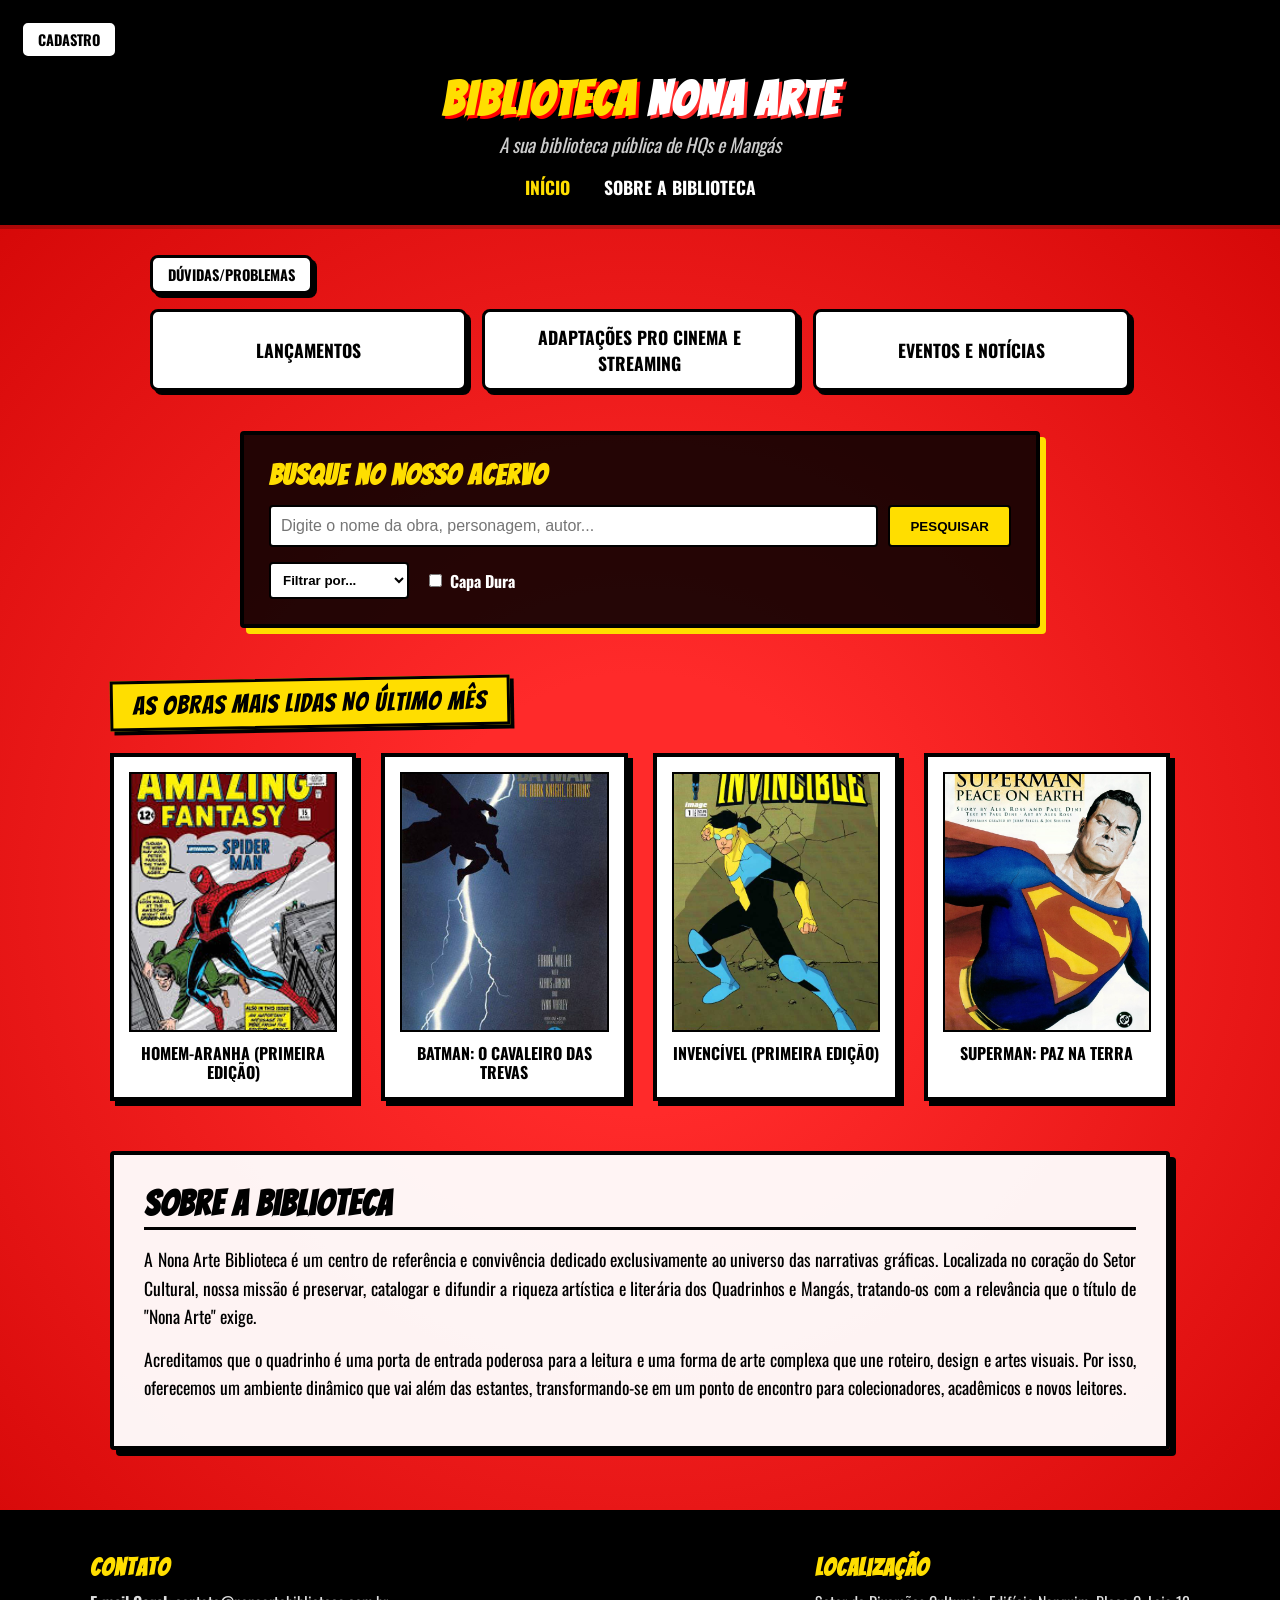
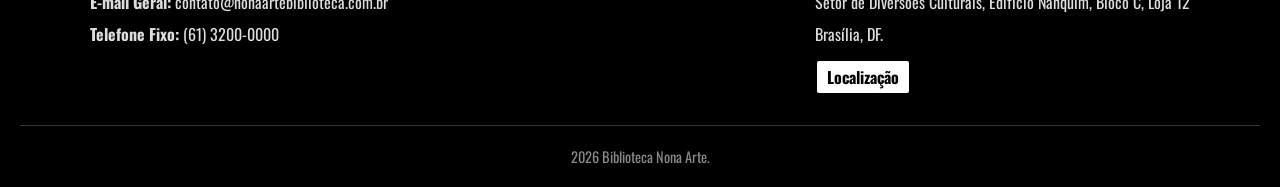
<file: index.html>
<!DOCTYPE HTML>
<html>
<head>
    <title>Biblioteca Nona Arte</title> 
    <meta charset="utf-8">
    <meta name="viewport" content="width=device-width, initial-scale=1.0">
    <link rel="stylesheet" href="estilo.css">
    <link href="https://fonts.googleapis.com/css2?family=Bangers&family=Oswald:wght@400;700&display=swap" rel="stylesheet">
</head>
<body> 

    <header class="main-header"> 
	    <div class="top-row-buttons">
            <a href="Cadastro.html" class="comic-btn small-btn">Cadastro</a>
        </div>
        <div class="logo-container"> 
            <h1>Biblioteca <span>Nona Arte</span></h1> 

            <p>A sua biblioteca pública de HQs e Mangás</p> 
        </div> 
        
        <nav class="main-nav"> 
            <a href="#" class="active">Início</a>
            <a href="#sobre">Sobre a Biblioteca</a> 
		
        </nav> 
    </header>
    
    <section class="quick-links-section">
        <div class="top-row-buttons">
            <a href="Dúvidas.html" class="comic-btn small-btn">Dúvidas/Problemas</a>
        </div>
        <div class="main-buttons-grid">
            <a href="Site(Lançamento).html" class="comic-btn">Lançamentos</a>
            
            <a href="Site(streaming).html" class="comic-btn">Adaptações pro cinema e streaming</a>
            <a href="Site(Eventos e notícias).html" class="comic-btn">Eventos e Notícias</a>
        </div>
    </section>

    <section class="search-section">
        <h2>Busque no nosso acervo</h2> 
        <form class="search-form-container">
            <div class="search-input-group">
                <input type="text" placeholder="Digite o nome da obra, personagem, autor..." required>
                <button type="submit">Pesquisar</button> 
            </div> 

            <div class="filters-container">
                <select name="filtro-tipo">
                    <option value="">Filtrar por...</option> 
                    <option value="nome">Nome da Obra</option>
                    <option value="personagem">Personagem</option>
                    <option value="autores">Autores(as)</option>
                    <option value="ilustradores">Ilustradores(as)</option>
                    <option value="editora">Editora</option>
                </select> 
                
                <label class="checkbox-label"> 
                    <input type="checkbox" name="capa-dura"> Capa Dura 
                </label> 
            </div> 
        </form> 
    </section>  
	
    
    <main class="content-container"> 
        <section class="book-grid-section">
            <div class="section-title-badge">AS OBRAS MAIS LIDAS NO ÚLTIMO MÊS</div>
            
            <div class="cards-grid">
                <div class="book-card">
                    <div class="book-cover-placeholder spyder"></div> 
                    <h3>Homem-aranha (primeira edição)</h3> 
                </div> 
                <div class="book-card">
                    <div class="book-cover-placeholder batman"></div> 
                    <h3>Batman: O cavaleiro das trevas</h3> 
                </div> 
                <div class="book-card">
                    <div class="book-cover-placeholder invincible"></div> 
                    <h3>Invencível (primeira edição)</h3> 
                </div> 
                <div class="book-card">
                    <div class="book-cover-placeholder superman"></div> 
                    <h3>Superman: Paz na Terra</h3> 
                </div> 
            </div> 
        </section>

        <section id="sobre" class="about-section">
            <h2>Sobre a Biblioteca</h2>
            <p>A Nona Arte Biblioteca é um centro de referência e convivência dedicado exclusivamente ao universo das narrativas gráficas. Localizada no coração do Setor Cultural, nossa missão é preservar, catalogar e difundir a riqueza artística e literária dos Quadrinhos e Mangás, tratando-os com a relevância que o título de "Nona Arte" exige.</p>
            <p>Acreditamos que o quadrinho é uma porta de entrada poderosa para a leitura e uma forma de arte complexa que une roteiro, design e artes visuais. Por isso, oferecemos um ambiente dinâmico que vai além das estantes, transformando-se em um ponto de encontro para colecionadores, acadêmicos e novos leitores.</p>
        </section>
    </main> 
                
    <footer class="main-footer">
        <div class="footer-content">
            <div class="footer-info">
                <h3>Contato</h3>
                <p><strong>E-mail Geral:</strong> contato@nonaartebiblioteca.com.br</p>
                <p><strong>Telefone Fixo:</strong> (61) 3200-0000</p>
            </div>
            <div class="footer-location">
                <h3>Localização</h3>
                <p>Setor de Diversões Culturais, Edifício Nanquim, Bloco C, Loja 12</p>
                <p>Brasília, DF.</p>
                <a href="#" class="maps-link">Localização</a>
            </div>
        </div>
        <div class="footer-bottom">
            <p> 2026 Biblioteca Nona Arte. </p>
        </div>
    </footer>
                
</body>
</html>
</file>
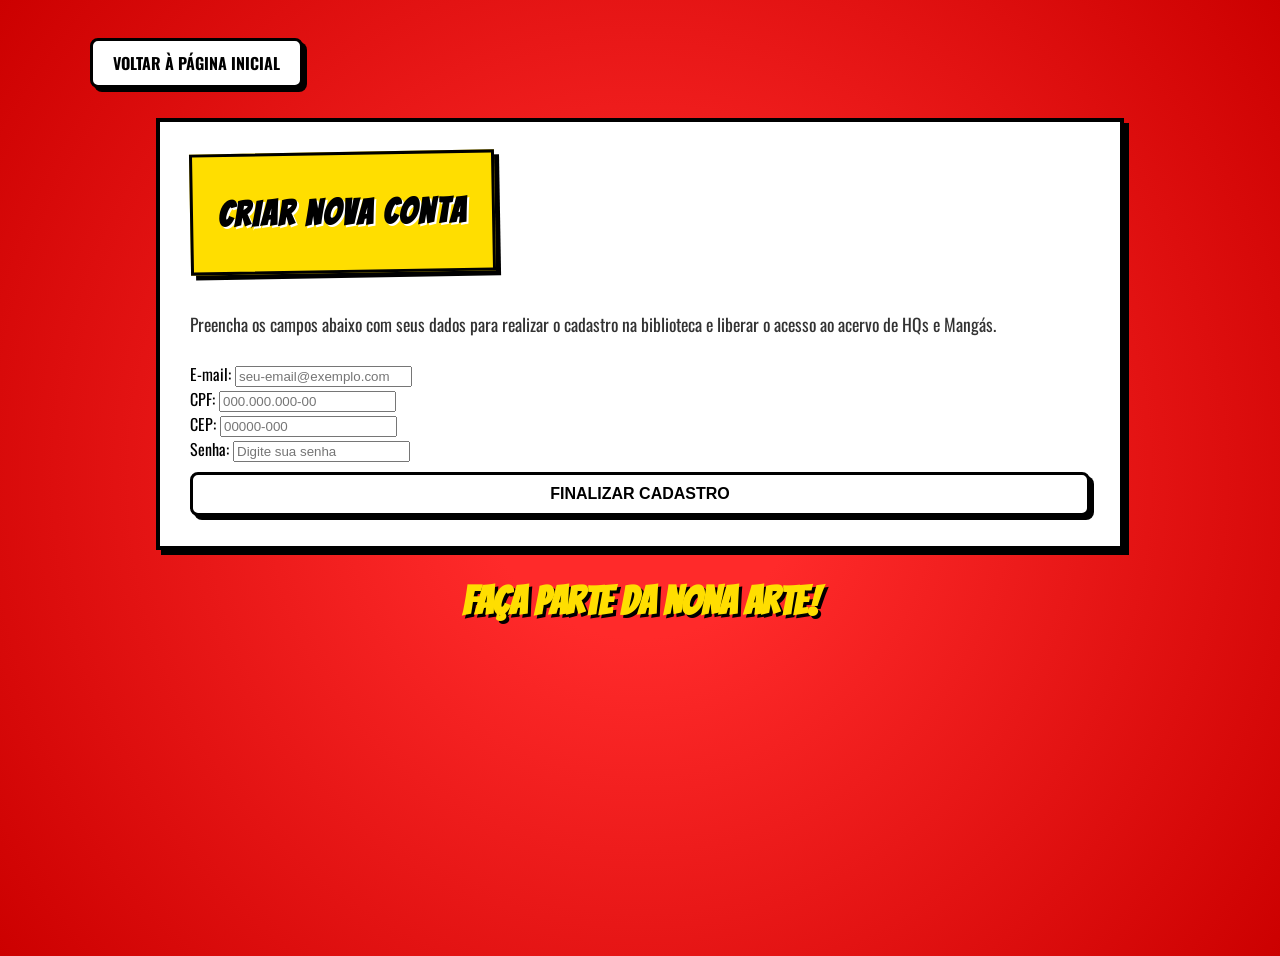
<file: Cadastro.html>
<!DOCTYPE HTML>
<html lang="pt-BR">
<head>
    <meta charset="UTF-8">
    <meta name="viewport" content="width=device-width, initial-scale=1.0">
    <title>Cadastro - Biblioteca Nona Arte</title>
    <link rel="stylesheet" href="estilo2.css">
    <link href="https://fonts.googleapis.com/css2?family=Bangers&family=Oswald:wght@400;700&display=swap" rel="stylesheet">
</head>
<body>

  
    <div class="main-buttons-grid">
        <a href="index.html" class="comic-btn">Voltar à Página Inicial</a>
    </div>  

    <main class="content-container"> 
       
        <section class="book-card" style="text-align: left; max-width: 900px; margin: 0 auto; padding: 30px;">
            
          
            <div class="section-title-badge" style="margin-bottom: 20px;">
                <h1>Criar Nova Conta</h1>
            </div>
            
            <p style="font-size: 1.1rem; line-height: 1.5; margin-bottom: 25px; color: #333333;">
                Preencha os campos abaixo com seus dados para realizar o cadastro na biblioteca e liberar o acesso ao acervo de HQs e Mangás.
            </p>

            
            <form action="#" method="POST" class="comic-form">
                
                
                <div class="form-group">
                    <label for="email">E-mail:</label>
                    <input type="email" id="email" name="email" placeholder="seu-email@exemplo.com" required>
                </div>

               
                <div class="form-group">
                    <label for="cpf">CPF:</label>
                    <input type="text" id="cpf" name="cpf" placeholder="000.000.000-00" pattern="\d{3}\.\d{3}\.\d{3}-\d{2}" title="Digite o CPF no formato 000.000.000-00" required>
                </div>

                
                <div class="form-group">
                    <label for="cep">CEP:</label>        
                    <input type="text" id="cep" name="cep" placeholder="00000-000" pattern="\d{5}-\d{3}" title="Digite o CEP no formato 00000-000" required>
                </div>

            
                <div class="form-group">
                    <label for="senha">Senha:</label>
                    <input type="password" id="senha" name="senha" placeholder="Digite sua senha" minlength="6" required>
                </div>

                
                <button type="submit" class="comic-btn" style="width: 100%; margin-top: 10px;">Finalizar Cadastro</button>

            </form> 
        </section>
    </main> 

    <h1>Faça Parte da Nona Arte!</h1>
</body>
</html>
</file>
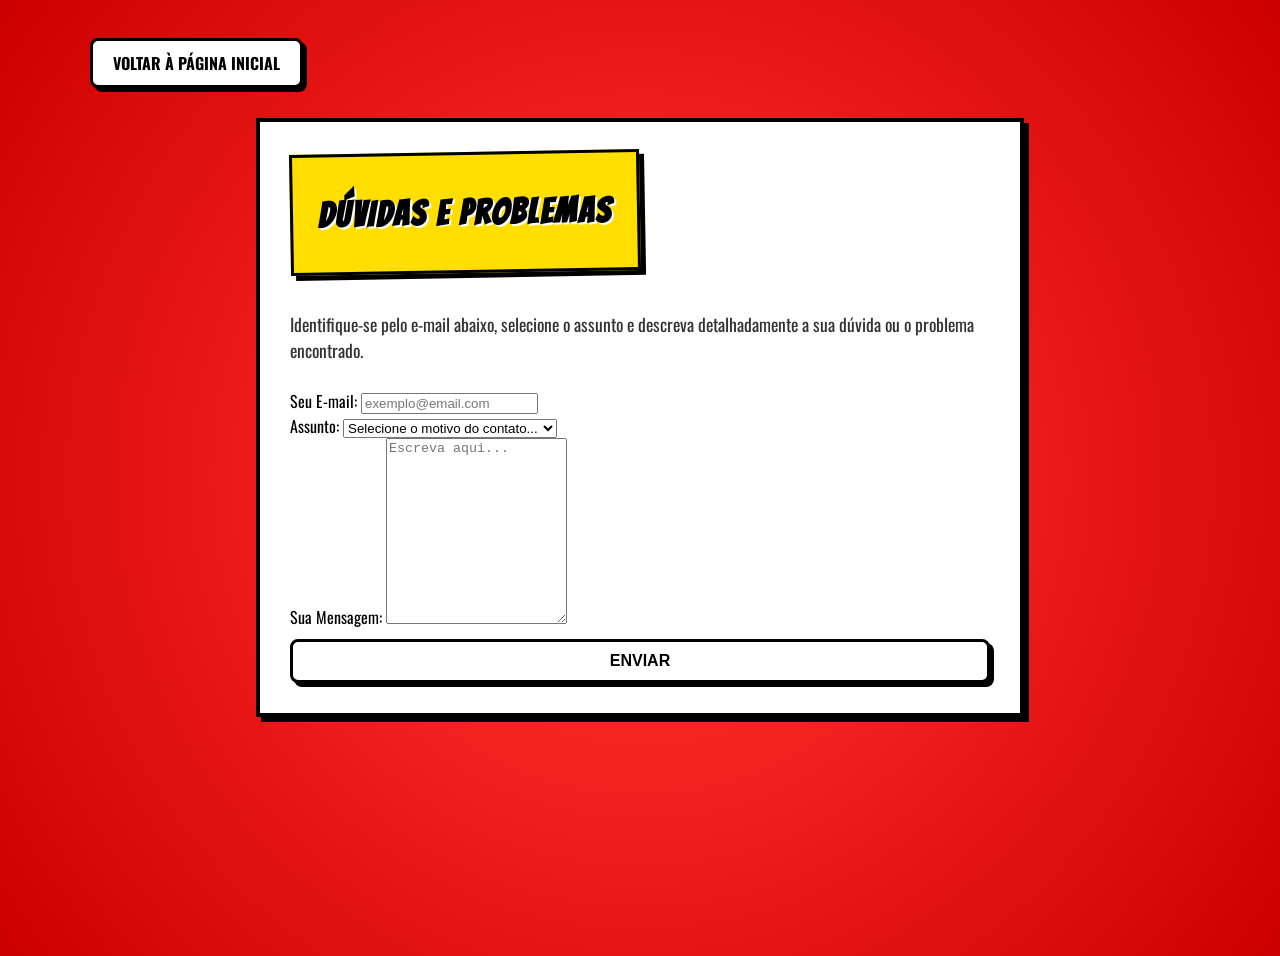
<file: Dúvidas.html>
<!DOCTYPE html>
<html lang="pt-br">
  <head>
    <meta charset="UTF-8">
    <meta name="viewport" content="width=device-width, initial-scale=1.0">
    <title>Dúvidas e Problemas - Biblioteca Nona Arte</title>
    <link rel="stylesheet" href="estilo2.css"> 
	<link href="https://fonts.googleapis.com/css2?family=Bangers&family=Oswald:wght@400;700&display=swap" rel="stylesheet">
  </head>
  
    
	
<body>

   
    <div class="main-buttons-grid">
        <a href="index.html" class="comic-btn">Voltar à Página Inicial</a>
    </div>  

    <main class="content-container"> 
        <section class="book-card" style="text-align: left; max-width: 700px; margin: 0 auto; padding: 30px;">
            
           
            <div class="section-title-badge" style="margin-bottom: 20px;">
                <h1>Dúvidas e Problemas</h1>
            </div>
            
            <p style="font-size: 1.1rem; line-height: 1.5; margin-bottom: 25px; color: #333333;">
                Identifique-se pelo e-mail abaixo, selecione o assunto e descreva detalhadamente a sua dúvida ou o problema encontrado.
            </p>

           
            <form action="#" method="POST" class="comic-form">
                
                <div class="form-group">
                    <label for="email">Seu E-mail:</label>
                    <input type="email" id="email" name="email" placeholder="exemplo@email.com" required>
                </div>

                <div class="form-group">
                    <label for="assunto">Assunto:</label>
                    <select id="assunto" name="assunto" required>
                        <option value="" disabled selected>Selecione o motivo do contato...</option>
                        <option value="acervo">Dúvida sobre o acervo / obras</option>
                        <option value="cadastro">Problema com cadastro ou login</option>
                        <option value="devolucao">Prazos e devoluções de HQs</option>
                        <option value="tecnico">Problema técnico no site</option>
                    </select>
                </div>

                <div class="form-group">
                    <label for="mensagem">Sua Mensagem:</label>
                    <textarea id="mensagem" name="mensagem" rows="12"  placeholder="Escreva aqui..." required></textarea>
                </div>

               
                <button type="submit" class="comic-btn" style="width: 100%; margin-top: 10px;">Enviar</button>

            </form> 
        </section>
    </main> 

   
	
  </body>
</html>
</file>
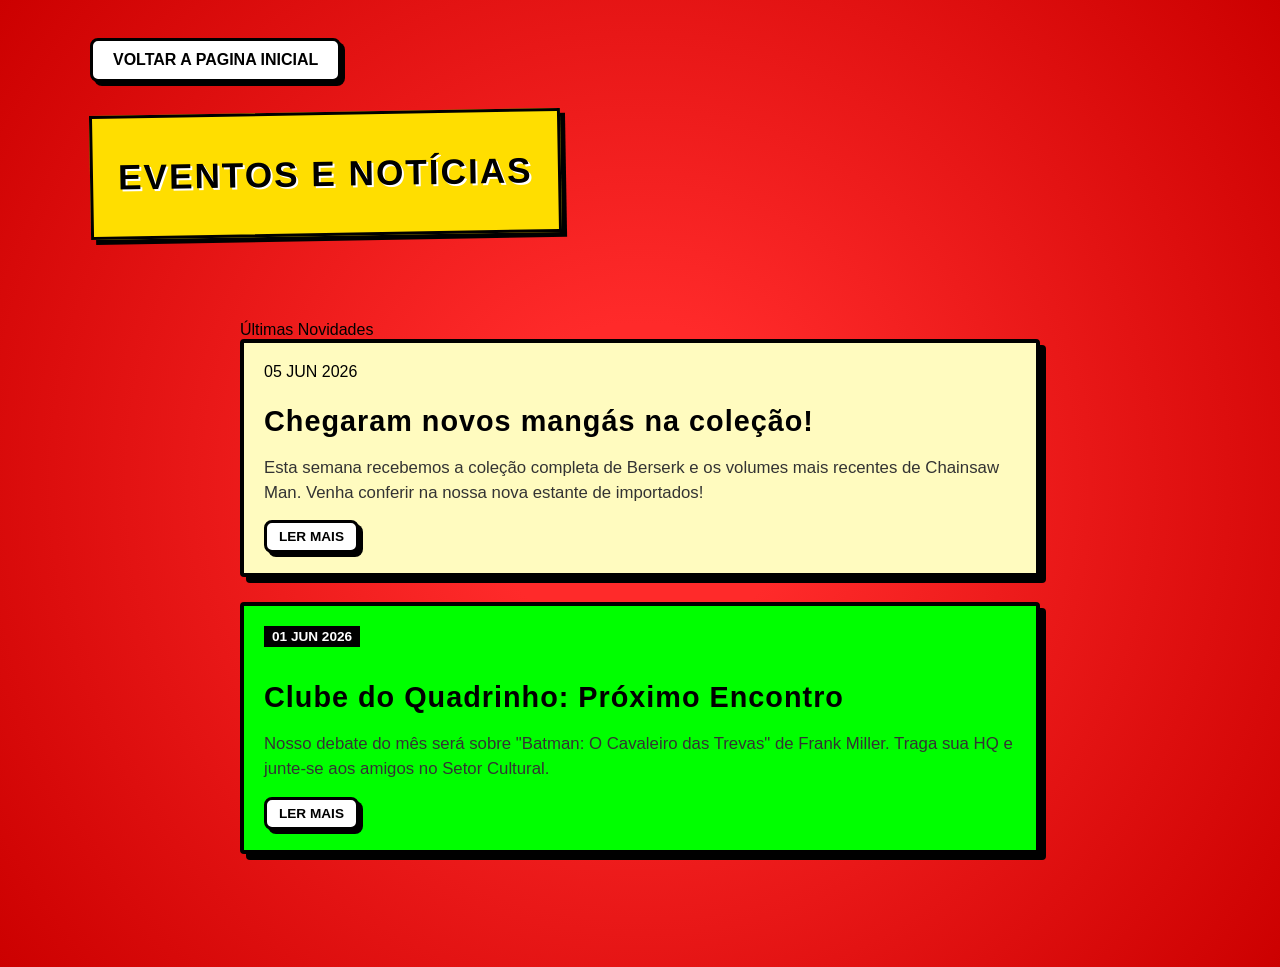
<file: Site(Eventos e notícias).html>
<!DOCTYPE html>
<head>
    <meta charset="UTF-8">
    <meta name="viewport" content="width=device-width, initial-scale=1.0">
    <title>Eventos e Notícias</title>
	<link rel="stylesheet" href="estilo2.css">
</head>
<body>
<div class="main-buttons-grid">
            <a href="index.html" class="comic-btn">Voltar a pagina inicial</a>
    </div>  

<main class="content-container"> 
	<section class="book-grid-section">
		<div class="section-title-badge"><h1>Eventos e Notícias</h1></div> 
		
		</div> 
	
	</section>
	
<section class="news-container"
	<div class="section-tittle-badge">Últimas Novidades</div> 
	
	<article class= "news-card"
		<div class="news-card">05 JUN 2026</div> 
		<h2>Chegaram novos mangás na coleção!</h2> 
		<p>Esta semana recebemos a coleção completa de Berserk e os volumes mais recentes de Chainsaw Man. Venha conferir na nossa nova estante de importados!</p>
		<a href="#" class="comic-btn read-more">Ler Mais</a> 
		</article>
		
		<article class="news-card">
        <div class="news-date">01 JUN 2026</div>
        <h2>Clube do Quadrinho: Próximo Encontro</h2>
        <p>Nosso debate do mês será sobre "Batman: O Cavaleiro das Trevas" de Frank Miller. Traga sua HQ e junte-se aos amigos no Setor Cultural.</p>
        <a href="#" class="comic-btn read-more">Ler Mais</a>
    </article> 
</section>
	
</body>
</html>
</file>
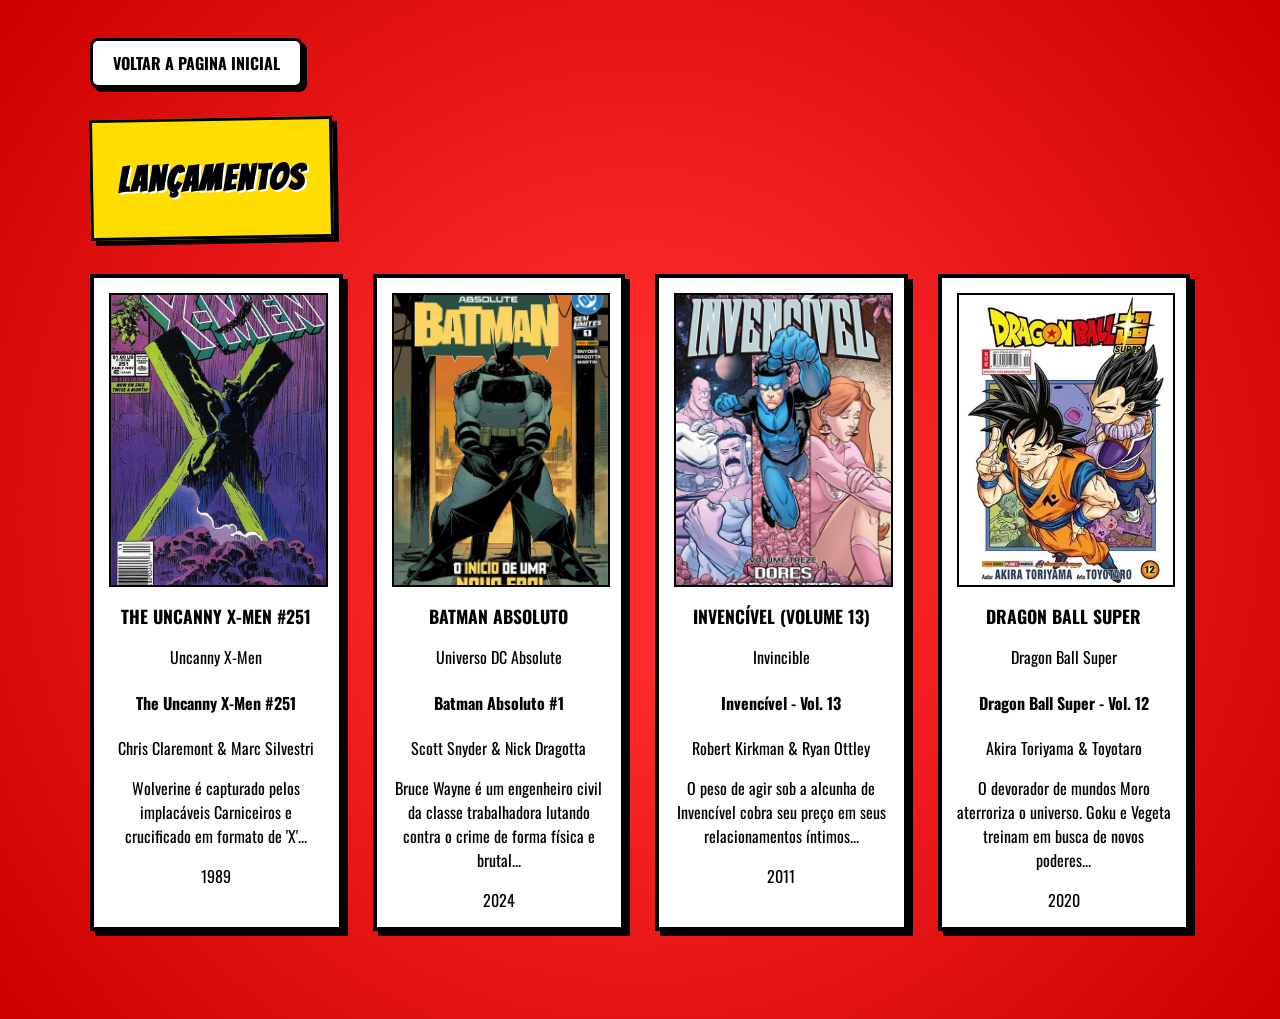
<file: Site(Lançamento).html>
<!DOCTYPE html>
<head>
    <meta charset="UTF-8">
    <meta name="viewport" content="width=device-width, initial-scale=1.0">
    <title>Título da Página</title> 
	<link rel="stylesheet" href="estilo2.css"> 
	<link href="https://fonts.googleapis.com/css2?family=Bangers&family=Oswald:wght@400;700&display=swap" rel="stylesheet">
</head>
<body> 
<div class="main-buttons-grid">
            <a href="index.html" class="comic-btn">Voltar a pagina inicial</a>
    </div>  
    <main class="content-container"> 
    <section class="book-grid-section">
        <div class="section-title-badge"><h1>LANÇAMENTOS</h1></div> 
        
        <div class="cards-grid">
            
            
            <div class="book-card" onclick="abrirModal(this)" 
                 data-titulo="The Uncanny X-Men #251" 
                 data-ano="1989" 
                 data-serie="Uncanny X-Men (Marvel Comics)" 
                 data-autor="Chris Claremont (Roteiro) & Marc Silvestri (Arte)"
                 data-desc="Wolverine é capturado pelos implacáveis Carniceiros (Reavers) na Austrália. Ele é crucificado em uma gigantesca estrutura de madeira em formato de 'X' no meio do deserto, enfrentando terríveis alucinações e lutando desesperadamente pela sobrevivência."
                 data-capa="Xmen">
                <div class="book-cover-placeholder Xmen"></div> 
                <h3>The Uncanny X-Men #251</h3> 
                
                
                <div class="book-info-overlay">
                    <span class="overlay-serie">Uncanny X-Men</span>
                    <h4 class="overlay-titulo">The Uncanny X-Men #251</h4>
                    <p class="overlay-autor">Chris Claremont & Marc Silvestri</p>
                    <p class="overlay-desc">Wolverine é capturado pelos implacáveis Carniceiros e crucificado em formato de 'X'...</p>
                    <span class="overlay-ano">1989</span>
                </div>
            </div> 

            
            <div class="book-card" onclick="abrirModal(this)" 
                 data-titulo="Absolute Batman #1" 
                 data-ano="2024" 
                 data-serie="Universo DC Absolute" 
                 data-autor="Scott Snyder (Roteiro) & Nick Dragotta (Arte)"
                 data-desc="Nesta nova e brutal reimaginação da DC, Bruce Wayne não possui a fortuna ou a mansão de sua contraparte tradicional. Ele é um engenheiro civil da classe trabalhadora lutando contra o crime nas ruas de Gotham de uma forma muito mais física, crua e violenta."
                 data-capa="batmanabsoluto">
                <div class="book-cover-placeholder batmanabsoluto"></div> 
                <h3>Batman Absoluto</h3> 
                
                
                <div class="book-info-overlay">
                    <span class="overlay-serie">Universo DC Absolute</span>
                    <h4 class="overlay-titulo">Batman Absoluto #1</h4>
                    <p class="overlay-autor">Scott Snyder & Nick Dragotta</p>
                    <p class="overlay-desc">Bruce Wayne é um engenheiro civil da classe trabalhadora lutando contra o crime de forma física e brutal...</p>
                    <span class="overlay-ano">2024</span>
                </div>
            </div> 

           
            <div class="book-card" onclick="abrirModal(this)" 
                 data-titulo="Invencível - Vol. 13: Dores Crescentes" 
                 data-ano="2011" 
                 data-serie="Invincible (Image Comics)" 
                 data-autor="Robert Kirkman (Roteiro) & Ryan Ottley (Arte)"
                 data-desc="Enquanto Mark Grayson tenta colocar os cacos de sua vida de volta no lugar após eventos traumáticos, o peso de agir sob a alcunha de Invencível cobra seu preço em seus relacionamentos mais íntimos e novos conflitos com Viltrumitas começam a surgir."
                 data-capa="invinciblevol13">
                <div class="book-cover-placeholder invinciblevol13"></div> 
                <h3>Invencível (VOLUME 13)</h3> 
                
                <!-- Informações que vão aparecer no Hover -->
                <div class="book-info-overlay">
                    <span class="overlay-serie">Invincible</span>
                    <h4 class="overlay-titulo">Invencível - Vol. 13</h4>
                    <p class="overlay-autor">Robert Kirkman & Ryan Ottley</p>
                    <p class="overlay-desc">O peso de agir sob a alcunha de Invencível cobra seu preço em seus relacionamentos íntimos...</p>
                    <span class="overlay-ano">2011</span>
                </div>
            </div> 

           
            <div class="book-card" onclick="abrirModal(this)" 
                 data-titulo="Dragon Ball Super - Vol. 12" 
                 data-ano="2020" 
                 data-serie="Dragon Ball Super (Panini / Planet Manga)" 
                 data-autor="Akira Toriyama (História) & Toyotaro (Arte)"
                 data-desc="O devorador de mundos Moro continua espalhando o terror pelo universo. Goku e Vegeta treinam separadamente em busca de novos patamares de poder para conseguir enfrentar e selar essa perigosa e milenar ameaça mágica."
                 data-capa="dragonball">
                <div class="book-cover-placeholder dragonball"></div> 
                <h3>Dragon Ball Super</h3> 
                
               
                <div class="book-info-overlay">
                    <span class="overlay-serie">Dragon Ball Super</span>
                    <h4 class="overlay-titulo">Dragon Ball Super - Vol. 12</h4>
                    <p class="overlay-autor">Akira Toriyama & Toyotaro</p>
                    <p class="overlay-desc">O devorador de mundos Moro aterroriza o universo. Goku e Vegeta treinam em busca de novos poderes...</p>
                    <span class="overlay-ano">2020</span>
                </div>
            </div> 
        </div> 
    </section>
</main>



</body>
</html>
</file>
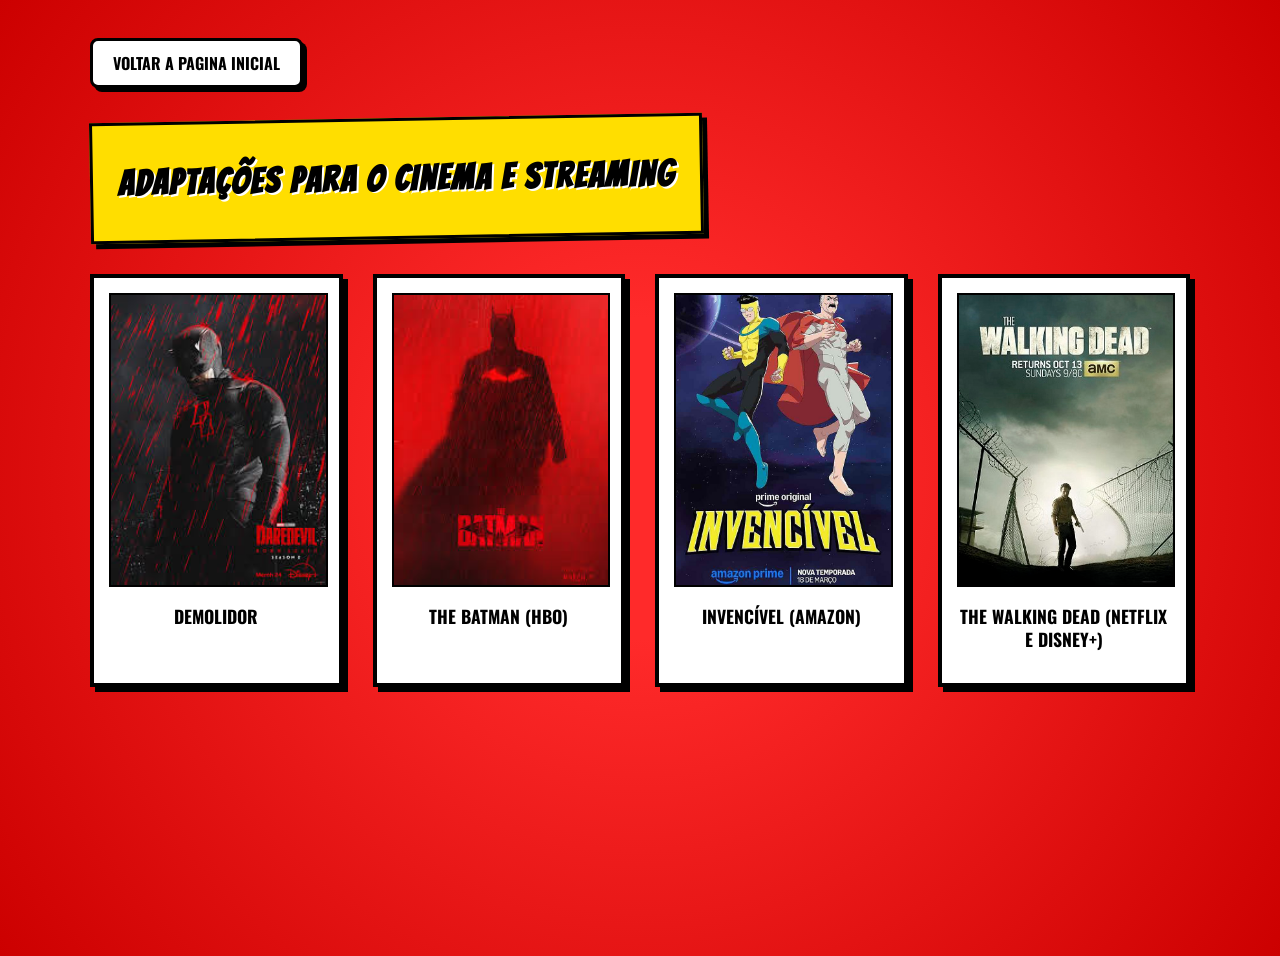
<file: Site(streaming).html>
<!DOCTYPE HTML>
<html lang="pt-BR">
<head>
    <meta charset="UTF-8">
    <meta name="viewport" content="width=device-width, initial-scale=1.0">
    <title>Adaptações pro cinema</title>
	<link rel="stylesheet" href="estilo2.css"> 
	<link href="https://fonts.googleapis.com/css2?family=Bangers&family=Oswald:wght@400;700&display=swap" rel="stylesheet">
</head>
<body>
    
	<div class="main-buttons-grid">
            <a href="index.html" class="comic-btn">Voltar a pagina inicial</a>
    </div>  
	
	<main class="content-container"> 
        <section class="book-grid-section">
            <div class="section-title-badge"><h1>Adaptações Para o Cinema e Streaming</h1></div>
            
            <div class="cards-grid">
                <div class="book-card">
                    <div class="book-cover-placeholder spyder"></div> 
                    <h3>Demolidor</h3> 
                </div> 
                <div class="book-card">
                    <div class="book-cover-placeholder batman"></div> 
                    <h3>THE BATMAN (HBO)</h3> 
                </div> 
                <div class="book-card"> 
					 
                    <div class="book-cover-placeholder invincible"></div> 
                    <h3>Invencível (amazon)</h3> 
                </div> 
                <div class="book-card">
                    <div class="book-cover-placeholder superman"></div> 
                    <h3>The Walking Dead (Netflix e Disney+)</h3> 
                </div> 
            </div> 
        </section>
       
	
	 
	
</body>
</html>
</file>
<file: estilo.css>
* {
    margin: 0;
    padding: 0;
    box-sizing: border-box;
}

body {
    font-family: 'Oswald', sans-serif;
    background: radial-gradient(circle, #ff2a2a 20%, #cc0000 100%);
    color: #000000;
    min-height: 100vh;
}

.main-header {
    background-color: #000000;
    color: #ffffff;
    padding: 20px;
    text-align: center;
    border-bottom: 5px solid #000000;
    box-shadow: 0 4px 0 rgba(0,0,0,0.2);
}

.logo-container h1 {
    font-family: 'Bangers', 'Impact', sans-serif;
    font-size: 3rem;
    letter-spacing: 2px;
    text-transform: uppercase;
    color: #ffde00;
    text-shadow: 3px 3px 0px #ff0000, 6px 6px 0px #000000;
}

.logo-container h1 span {
    color: #ffffff;
    text-shadow: 3px 3px 0px #ff2a2a, 6px 6px 0px #000000;
}

.logo-container p {
    font-size: 1.2rem;
    font-style: italic;
    color: #cccccc;
    margin-top: 5px;
}

.main-nav {
    margin-top: 15px;
}

.main-nav a {
    color: #ffffff;
    text-decoration: none;
    font-weight: bold;
    margin: 0 15px;
    font-size: 1.1rem;
    text-transform: uppercase;
    transition: color 0.2s;
}

.main-nav a:hover, .main-nav a.active {
    color: #ffde00;
}

.quick-links-section {
    max-width: 1000px;
    margin: 20px auto;
    padding: 10px;
}

.top-row-buttons {
    margin-bottom: 15px;
}

.main-buttons-grid {
    display: grid;
    grid-template-columns: repeat(auto-fit, minmax(200px, 1fr));
    gap: 15px;
    justify-content: center;
}

.comic-btn {
    display: flex;
    align-items: center;
    justify-content: center;
    background-color: #ffffff;
    color: #000000;
    text-decoration: none;
    font-weight: 700;
    font-size: 1.1rem;
    text-transform: uppercase;
    text-align: center;
    padding: 12px 15px;
    border: 3px solid #000000;
    border-radius: 8px;
    box-shadow: 4px 4px 0px #000000;
    transition: all 0.1s ease;
    min-height: 55px;
}

.comic-btn:hover {
    transform: translate(-2px, -2px);
    box-shadow: 6px 6px 0px #000000;
    background-color: #ffde00; 
}

.comic-btn:active {
    transform: translate(4px, 4px);
    box-shadow: 0px 0px 0px #000000;
}

.small-btn {
    width: fit-content;
    padding: 6px 15px;
    font-size: 0.9rem;
    min-height: auto;
}

.search-section {
    background-color: rgba(0, 0, 0, 0.85);
    color: #ffffff;
    max-width: 800px;
    margin: 30px auto;
    padding: 25px;
    border: 4px solid #000000;
    border-radius: 4px;
    box-shadow: 6px 6px 0px #ffde00;
}

.search-section h2 {
    font-family: 'Bangers', sans-serif;
    letter-spacing: 1px;
    color: #ffde00;
    margin-bottom: 15px;
    font-size: 1.8rem;
}

.search-input-group {
    display: flex;
    gap: 10px;
    margin-bottom: 15px;
}

.search-input-group input {
    flex: 1;
    padding: 10px;
    border: 2px solid #000000;
    font-size: 1rem;
    border-radius: 4px;
}

.search-input-group button {
    background-color: #ffde00;
    border: 2px solid #000000;
    padding: 0 20px;
    font-weight: bold;
    cursor: pointer;
    text-transform: uppercase;
    border-radius: 4px;
    transition: background 0.2s;
}

.search-input-group button:hover {
    background-color: #ffffff;
}

.filters-container {
    display: flex;
    align-items: center;
    gap: 20px;
    flex-wrap: wrap;
}

.filters-container select {
    padding: 8px;
    border: 2px solid #000000;
    border-radius: 4px;
    background: white;
    font-weight: bold;
}

.checkbox-label {
    display: flex;
    align-items: center;
    gap: 8px;
    cursor: pointer;
    font-weight: bold;
}

.content-container {
    max-width: 1100px;
    margin: 0 auto;
    padding: 20px;
}

.section-title-badge {
    background-color: #ffde00;
    color: #000000;
    display: inline-block;
    padding: 8px 20px;
    font-family: 'Bangers', sans-serif;
    font-size: 1.6rem;
    letter-spacing: 1px;
    border: 3px solid #000000;
    margin-bottom: 25px;
    transform: rotate(-1deg);
    box-shadow: 4px 4px 0px #000000;
}

.cards-grid {
    display: grid;
    grid-template-columns: repeat(auto-fit, minmax(200px, 1fr));
    gap: 25px;
    margin-bottom: 50px;
}

.book-card {
    background-color: #ffffff;
    border: 4px solid #000000;
    padding: 15px;
    text-align: center;
    box-shadow: 5px 5px 0px #000000;
    transition: transform 0.2s;
}

.book-card:hover {
    transform: scale(1.03);
}

.book-cover-placeholder {
    width: 100%;
    height: 260px;
    background-color: #e0e0e0;
    margin-bottom: 12px;
    border: 2px solid #000000;
    display: flex;
    align-items: center;
    justify-content: center;
    font-weight: bold;
    color: #666;
    background-size: cover;
    background-position: center;   
}

.book-cover-placeholder.spyder { 
    background-image: url('homem-aranha.jpg'); 
}

.book-cover-placeholder.batman { 
    background-image: url('batman.jpg'); 
}

.book-cover-placeholder.invincible { 
    background-image: url('invencivel.jpg'); 
}

.book-cover-placeholder.superman { 
    background-image: url('superman.jpg'); 
}

.book-cover-placeholder.batman { background-color: #2b3d52; color: #fff; }
.book-cover-placeholder.spyder { background-color: #b31616; color: #fff; }
.book-cover-placeholder.invincible { background-color: #ebd318; color: #000; }
.book-cover-placeholder.superman { background-color: #165bb3; color: #fff; }

.book-card h3 {
    font-size: 1rem;
    text-transform: uppercase;
    line-height: 1.2;
    height: 2.4em;
    overflow: hidden;
}

.about-section {
    background-color: rgba(255, 255, 255, 0.95);
    border: 4px solid #000000;
    padding: 30px;
    margin-top: 20px;
    margin-bottom: 40px;
    box-shadow: 6px 6px 0px #000000;
    border-radius: 4px;
}

.about-section h2 {
    font-family: 'Bangers', sans-serif;
    font-size: 2.2rem;
    letter-spacing: 1px;
    margin-bottom: 15px;
    border-bottom: 3px solid #000000;
    padding-bottom: 5px;
}

.about-section p {
    font-size: 1.1rem;
    line-height: 1.6;
    margin-bottom: 15px;
    text-align: justify;
}

.main-footer {
    background-color: #000000;
    color: #ffffff;
    padding: 40px 20px 20px 20px;
    border-top: 5px solid #000000;
}

.footer-content {
    max-width: 1100px;
    margin: 0 auto;
    display: flex;
    justify-content: space-between;
    flex-wrap: wrap;
    gap: 30px;
}

.footer-info h3, .footer-location h3 {
    color: #ffde00;
    font-family: 'Bangers', sans-serif;
    font-size: 1.5rem;
    letter-spacing: 1px;
    margin-bottom: 10px;
}

.footer-info p, .footer-location p {
    margin-bottom: 8px;
    color: #dddddd;
}

.maps-link {
    display: inline-block;
    color: #000000;
    background-color: #ffffff;
    padding: 4px 10px;
    text-decoration: none;
    font-weight: bold;
    border: 2px solid #000000;
    border-radius: 4px;
    margin-top: 5px;
}

.maps-link:hover {
    background-color: #ffde00;
}

.footer-bottom {
    text-align: center;
    margin-top: 30px;
    padding-top: 20px;
    border-top: 1px solid #333333;
    font-size: 0.9rem;
    color: #888888;
}
</file>
<file: estilo2.css>
*/
* {
    margin: 0;
    padding: 0;
    box-sizing: border-box;
}

body {
    font-family: 'Oswald', sans-serif;
    
    background: radial-gradient(circle, #ff2a2a 20%, #cc0000 100%);
    color: #000000;
    min-height: 100vh;
    padding: 20px;
}

/* 
   <link href="https://fonts.googleapis.com/css2?family=Bangers&family=Oswald:wght@400;700&display=swap" rel="stylesheet"> 
*/


.main-buttons-grid {
    max-width: 1100px;
    margin: 10px auto 20px auto;
    display: flex;
    justify-content: flex-start; 
}

.comic-btn {
    display: inline-flex;
    align-items: center;
    justify-content: center;
    background-color: #ffffff;
    color: #000000;
    text-decoration: none;
    font-weight: 700;
    font-size: 1rem;
    text-transform: uppercase;
    text-align: center;
    padding: 10px 20px;
    border: 3px solid #000000;
    border-radius: 8px;
    box-shadow: 4px 4px 0px #000000;
    transition: all 0.1s ease;
    cursor: pointer;
}

.comic-btn:hover {
    transform: translate(-2px, -2px);
    box-shadow: 6px 6px 0px #000000;
    background-color: #ffde00; 
}

.comic-btn:active {
    transform: translate(4px, 4px);
    box-shadow: 0px 0px 0px #000000;
}


.content-container {
    max-width: 1100px;
    margin: 0 auto;
    padding: 10px;
}

.section-title-badge {
    background-color: #ffde00;
    color: #000000;
    display: inline-block;
    padding: 10px 25px;
    border: 3px solid #000000;
    margin-bottom: 35px;
    transform: rotate(-1deg); 
    box-shadow: 5px 5px 0px #000000;
}

.section-title-badge h1 {
    font-family: 'Bangers', 'Impact', sans-serif;
    font-size: 2.2rem;
    letter-spacing: 2px;
    text-transform: uppercase;
    text-shadow: 2px 2px 0px #ffffff;
}


.cards-grid {
    display: grid;
    grid-template-columns: repeat(auto-fit, minmax(220px, 1fr));
    gap: 30px;
    margin-bottom: 50px;
}

.book-card {
    background-color: #ffffff;
    border: 4px solid #000000;
    padding: 15px;
    text-align: center;
    box-shadow: 5px 5px 0px #000000;
    transition: transform 0.2s;
}

.book-card:hover {
    transform: scale(1.03); 
}


.book-cover-placeholder {
    width: 100%;
    height: 290px;
    margin-bottom: 15px;
    border: 2px solid #000000;
    
   
    background-size: cover;
    background-position: center;
    background-repeat: no-repeat;
    background-color: #e0e0e0; 
}


.book-cover-placeholder.spyder { 
    background-image: url('demolidor.jpg'); 
}

.book-cover-placeholder.batman { 
    background-image: url('batman hbo.jpg'); 
}

.book-cover-placeholder.invincible { 
    background-image: url('invencivel amazon.jpg'); 
}

.book-cover-placeholder.superman { 
    background-image: url('the walking dead.jpg'); 
}

.book-card h3 {
    font-size: 1.1rem;
    text-transform: uppercase;
    line-height: 1.3;
    font-weight: 700;
}


main + h1, body > h1:last-of-type {
    text-align: center;
    font-family: 'Bangers', 'Impact', sans-serif;
    font-size: 2.5rem;
    color: #ffde00;
    text-transform: uppercase;
    text-shadow: 3px 3px 0px #000000;
    margin-top: 20px;
    margin-bottom: 40px;
}


@media (max-width: 600px) {
    .section-title-badge h1 {
        font-size: 1.6rem;
    }
    .main-buttons-grid {
        justify-content: center;
    }
}  

.news-container {
    max-width: 800px;
    margin: 40px auto;
    padding: 10px;
}

.news-card {
    background-color: #00FF00;
    border: 4px solid #000000;
    padding: 20px;
    margin-bottom: 25px;
    box-shadow: 6px 6px 0px #000000;
    position: relative;
    border-radius: 4px;
}


.news-card:first-of-type {
    background-color: #fffbbf; 
}

.news-date {
    display: inline-block;
    background-color: #000000;
    color: #ffffff;
    padding: 3px 8px;
    font-size: 0.85rem;
    font-weight: bold;
    text-transform: uppercase;
    margin-bottom: 10px;
}

.news-card h2 {
    font-family: 'Bangers', sans-serif;
    font-size: 1.8rem;
    letter-spacing: 1px;
    margin-bottom: 10px;
    color: #000000;
}

.news-card p {
    font-size: 1.05rem;
    line-height: 1.5;
    margin-bottom: 15px;
    color: #333333;
}


.read-more {
    font-size: 0.85rem;
    padding: 6px 12px;
    min-height: auto;
    width: fit-content;
}  


.book-cover-placeholder.Xmen { 
    background-image: url('Xmen.jpg'); 
}

.book-cover-placeholder.batmanabsoluto { 
    background-image: url('Batman absoluto.jpg'); 
}

.book-cover-placeholder.invinciblevol13 { 
    background-image: url('Invencivel Vol13.jpg'); 
}

.book-cover-placeholder.dragonball { 
    background-image: url('Dragon ball.jpg'); 
}
</file>
